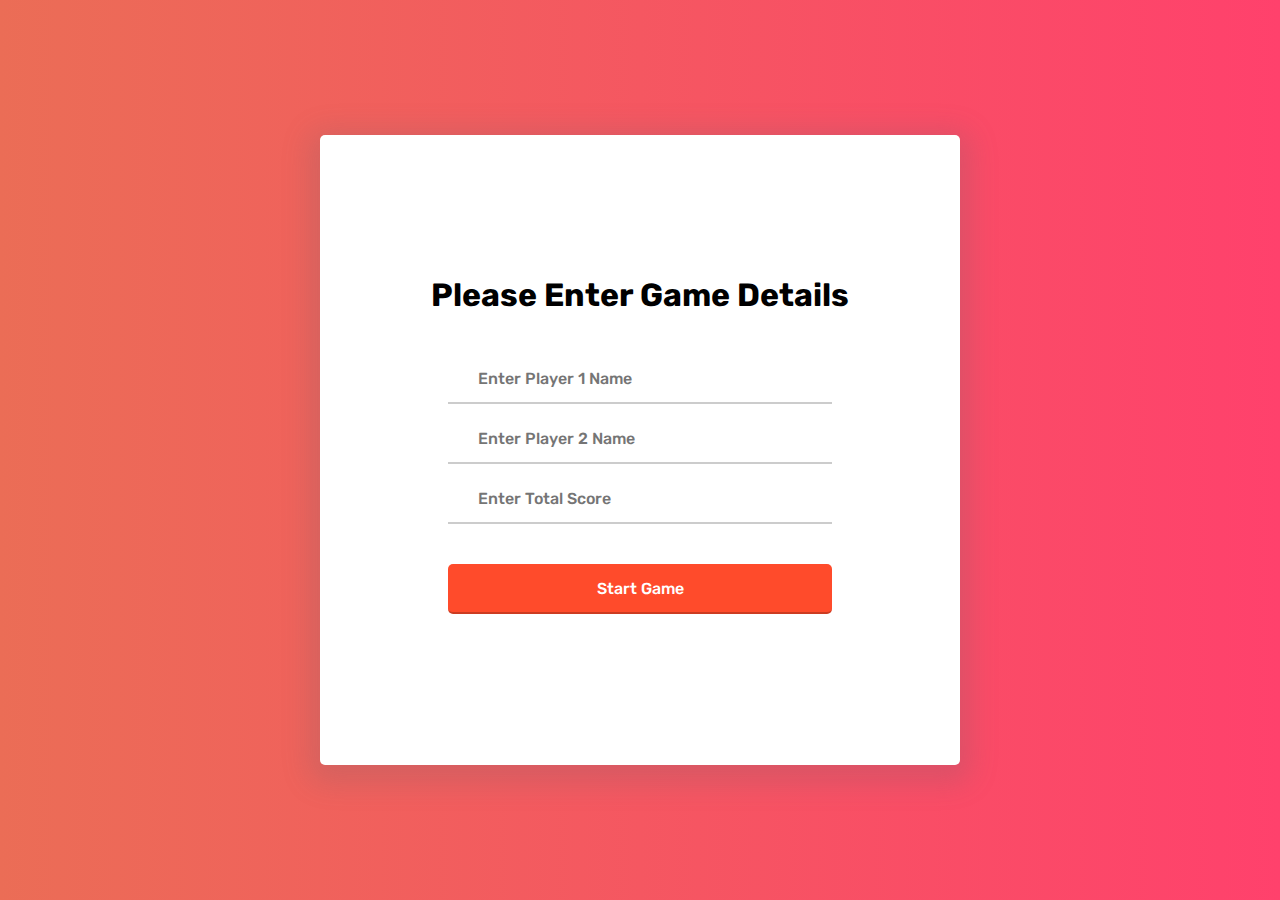
<file: index.html>
<!DOCTYPE html>
<html lang="en">
<head>
    <meta charset="UTF-8">
    <meta name="viewport" content="width=device-width, initial-scale=1.0">
    <title>DG</title>
    <link rel="stylesheet" href="https://pro.fontawesome.com/releases/v5.10.0/css/all.css" integrity="sha384-AYmEC3Yw5cVb3ZcuHtOA93w35dYTsvhLPVnYs9eStHfGJvOvKxVfELGroGkvsg+p" crossorigin="anonymous" />
    <link rel="stylesheet" href="/styles/style.css" />
    <i class="fa fa-linux" aria-hidden="true"></i>
</head>
<body>
    <div class="container">
        <div class="dice-game">
            <form class="form-container" id="form-container" action="/game.html">
                <h1 class="form-heading">
                    Please Enter Game Details
                </h1>
                <div class="input-boxes">
                    <div class="input-group">
                        <i class="fas fa-user"></i>
                        <input type="text" placeholder="Enter Player 1 Name" id="player1Name" required/>
                    </div>
                    <div class="input-group">
                        <i class="fas fa-user"></i>
                        <input type="text" placeholder="Enter Player 2 Name" id="player2Name" required/>
                    </div>
                    <div class="input-group">
                        <i class="fas fa-trophy"></i>
                        <input type="number" placeholder="Enter Total Score" min="5" max="25" id="winScore" required/>
                    </div>
                    <div class="input-group button">
                        <input type="submit" value="Start Game" />
                    </div>
                </div>
            </form>
        </div>
    </div>
</body>
<script src="scripts/index.js"></script>
</html>
</file>
<file: styles/style.css>
@import url("https://fonts.googleapis.com/css2?family=Rubik:wght@300&display=swap");

* {
    padding: 0;
    margin: 0;
    box-sizing: border-box;
    font-family: "Rubik", sans-serif;
}

.container {
    max-width: 100%;
    min-height: 100vh;
    background: linear-gradient(to right, #eb6d56, #ff416c);
}

.dice-game {
    width: 100%;
    height: 100vh;
    display: flex;
    justify-content: center;
    align-items: center;
}

.form-container {
    width: 50%;
    height: 70vh;
    background-color: #ffffff;
    border-radius: 5px;
    position: relative;
    box-shadow: rgba(100, 100, 111, 0.2) 0px 7px 29px 11px;
}

.form-container {
    display: flex;
    flex-direction: column;
    justify-content: center;
    align-items: center;
}

.form-heading {
    width: 100%;
    text-align: center;
    white-space: nowrap;
    overflow: hidden;
    text-overflow: ellipsis;
}

.input-boxes {
    margin-top:  30px;
    width: 60%;
}

.input-group {
    display: flex;
    align-items: center;
    height: 50px;
    width: 100%;
    margin:  10px 0;
    position: relative;
}

.input-group input {
    height: 100%;
    width: 100%;
    outline: none;
    border: none;
    padding: 0 30px;
    font-size: 16px;
    font-weight: 500;
    border-bottom: 2px solid rgb(0, 0, 0, 0.2);
}

.input-group input:focus {
    border-color: #d74328;
}

.input-group i {
    position: absolute;
    color: #dc543c;
    font-size: 17px;
}

.button {
    margin-top: 40px;
}

.button input {
    color: #ffffff;
    background: #ff4b2b;
    border-radius: 5px;
    padding: 0;
    cursor: pointer;
    transition: all 4s ease;
}

.button input:hover {
    background: linear-gradient(to right, #eb3349, #f45c43);
}
</file>
